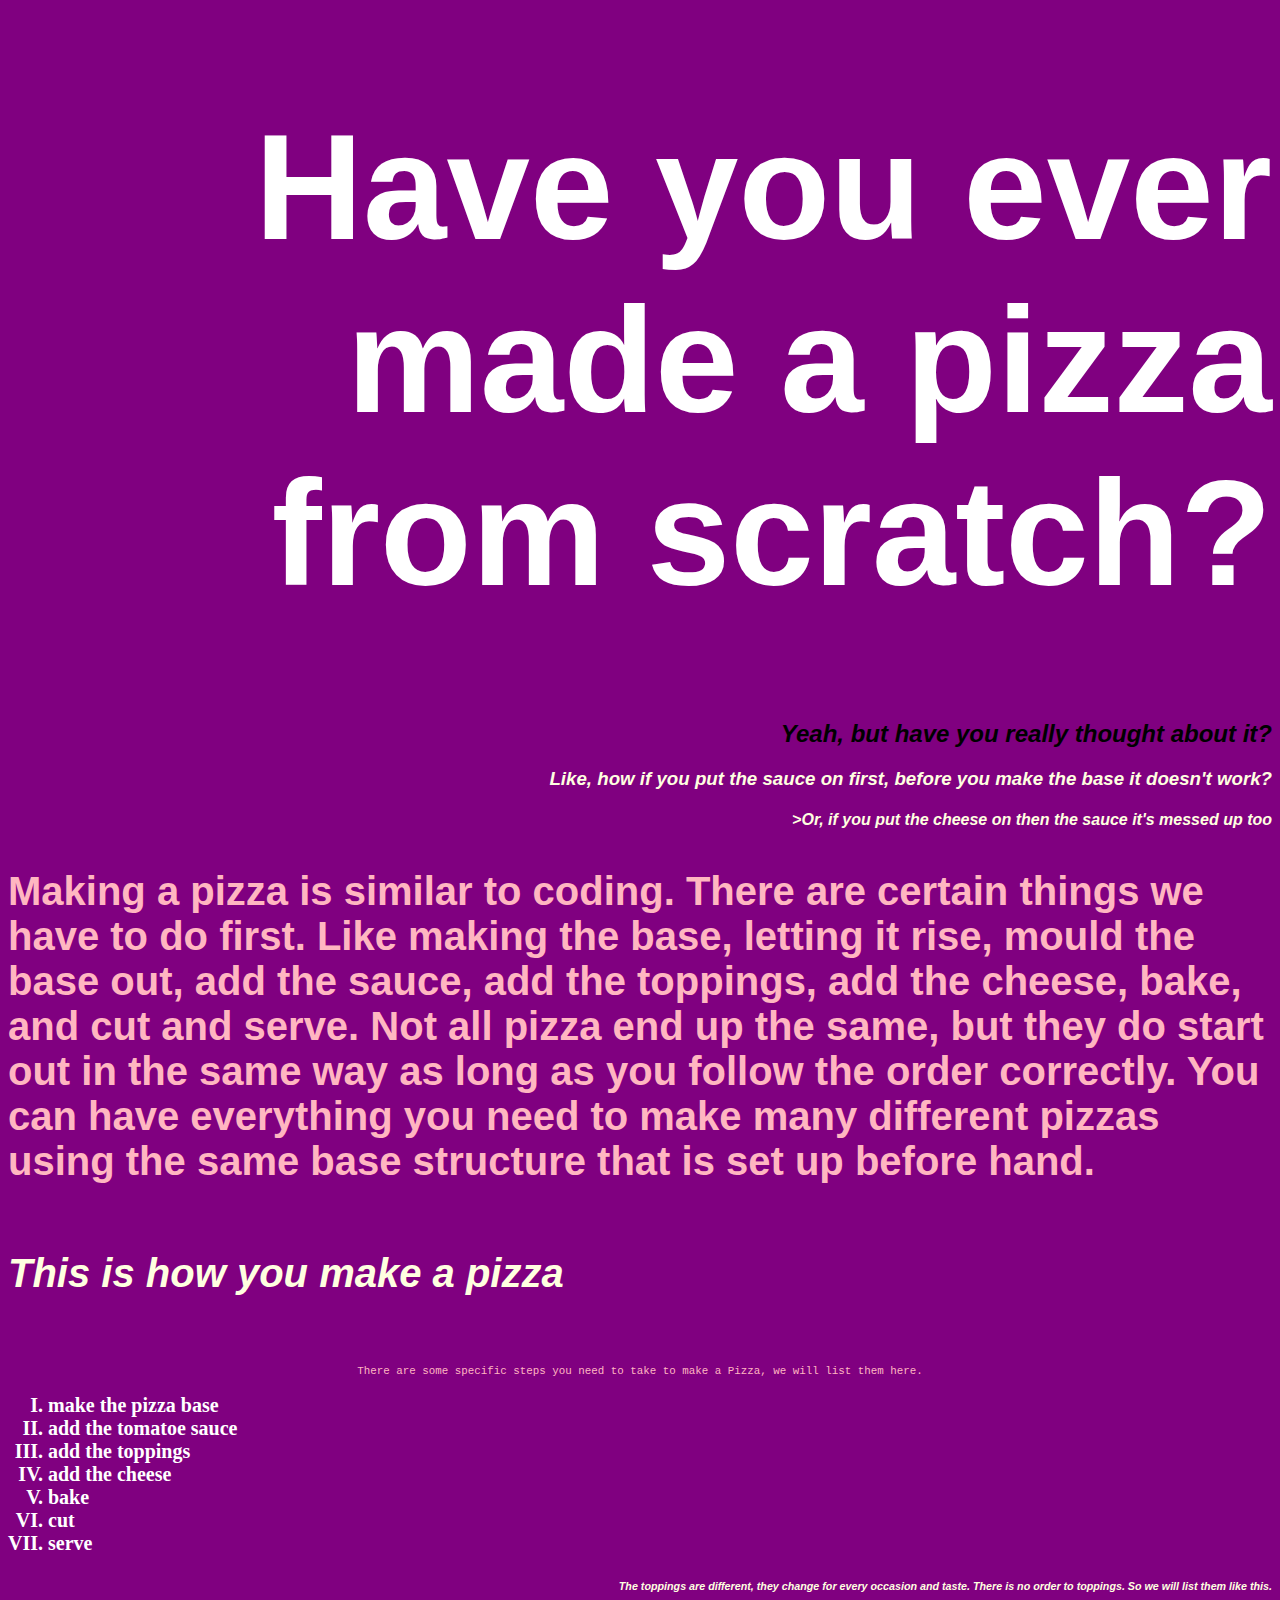
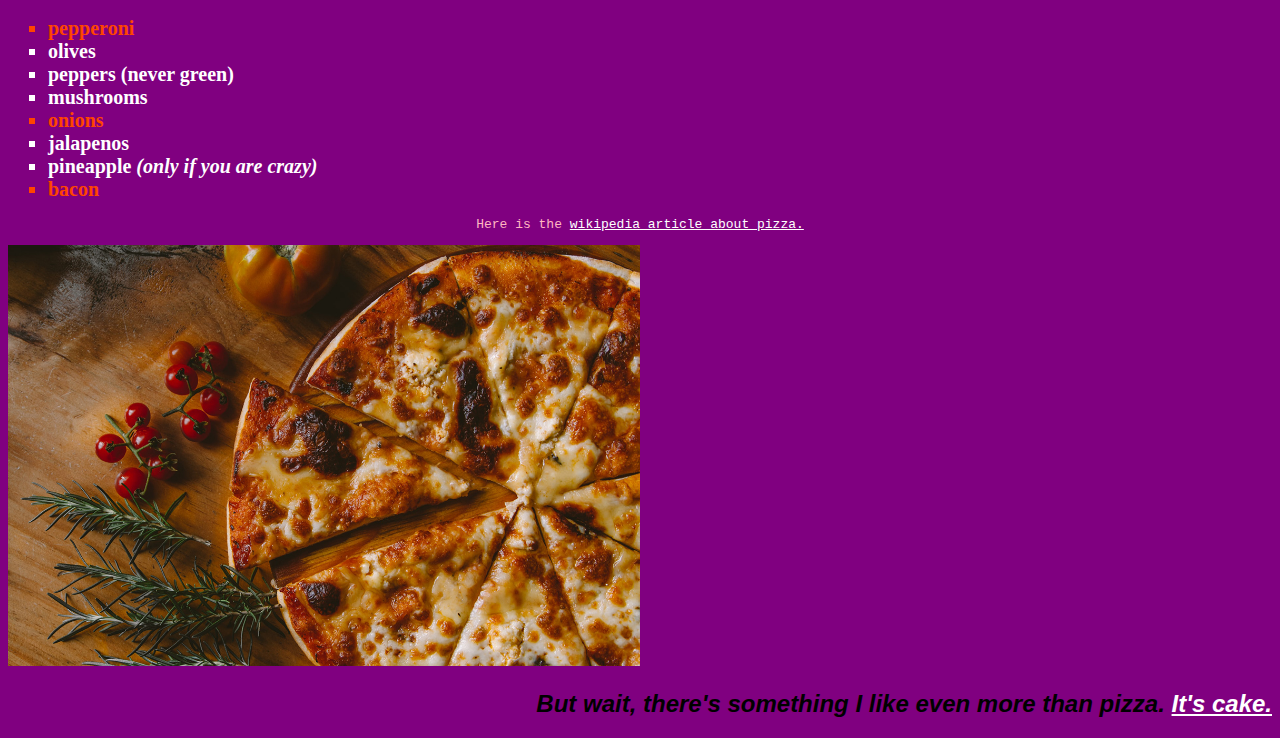
<file: index.html>
<!DOCTYPE html>
<html lang="en">
    
<head>
    <meta charset="UTF-8">
    <meta http-equiv="X-UA-Compatible" content="IE=edge">
    <meta name="viewport" content="width=device-width, initial-scale=1.0">
   
    <link rel='stylesheet' href='styles.css'/>

    <title>Pizza Party</title>

</head>

<body>
    <h1>Have you ever made a pizza from scratch?</h1>
    <h2>Yeah, but have you really thought about it?</h2>
    <h3>Like, how if you put the sauce on first, before you make the base it doesn't work?</h3>
    <h4>>Or, if you put the cheese on then the sauce it's messed up too</h4>

    <p class="special">Making a pizza is similar to coding. There are certain things we have to do first. Like making the base, letting it rise, mould the base out, add the sauce, add the toppings, add the cheese, bake, and cut and serve. Not all pizza end up the same, but they do start out in the same way as long as you follow the order correctly. You can have everything you need to make many different pizzas using the same base structure that is set up before hand.</p>

    <h5 class="special">This is how you make a pizza</h5>
    <p><Small>There are some specific steps you need to take to make a Pizza, we will list them here.</Small></p>

    <ol>
        <li>make the pizza base</li>
        <li>add the tomatoe sauce</li>
        <li>add the toppings</li>
        <li>add the cheese</li>
        <li>bake</li>
        <li>cut</li>
        <li>serve</li>
    </ol>

    <h6>The toppings are different, they change for every occasion and taste. There is no order to toppings. So we will list them like this.</h6>

    <ul>
        <li class="fave">pepperoni</li>
        <li>olives</li>
        <li>peppers <strong>(never green)</strong></li>
        <li>mushrooms</li>
        <li class="fave">onions</li>
        <li>jalapenos</li>
        <li>pineapple <em>(only if you are crazy)</em></li>
        <li class="fave">bacon</li>
    </ul>

    <p>Here is the <a href="https://en.wikipedia.org/wiki/pizza" target="_blank">wikipedia article about pizza.</a> </p>

    <img class="pizza" src="images/pizza.jpg" alt="a picture of a pizza">
    
    <h2>But wait, there's something I like even more than pizza. <a href="cake.html" target="_blank">It's cake.</a></h2>

</body>
</html>
</file>
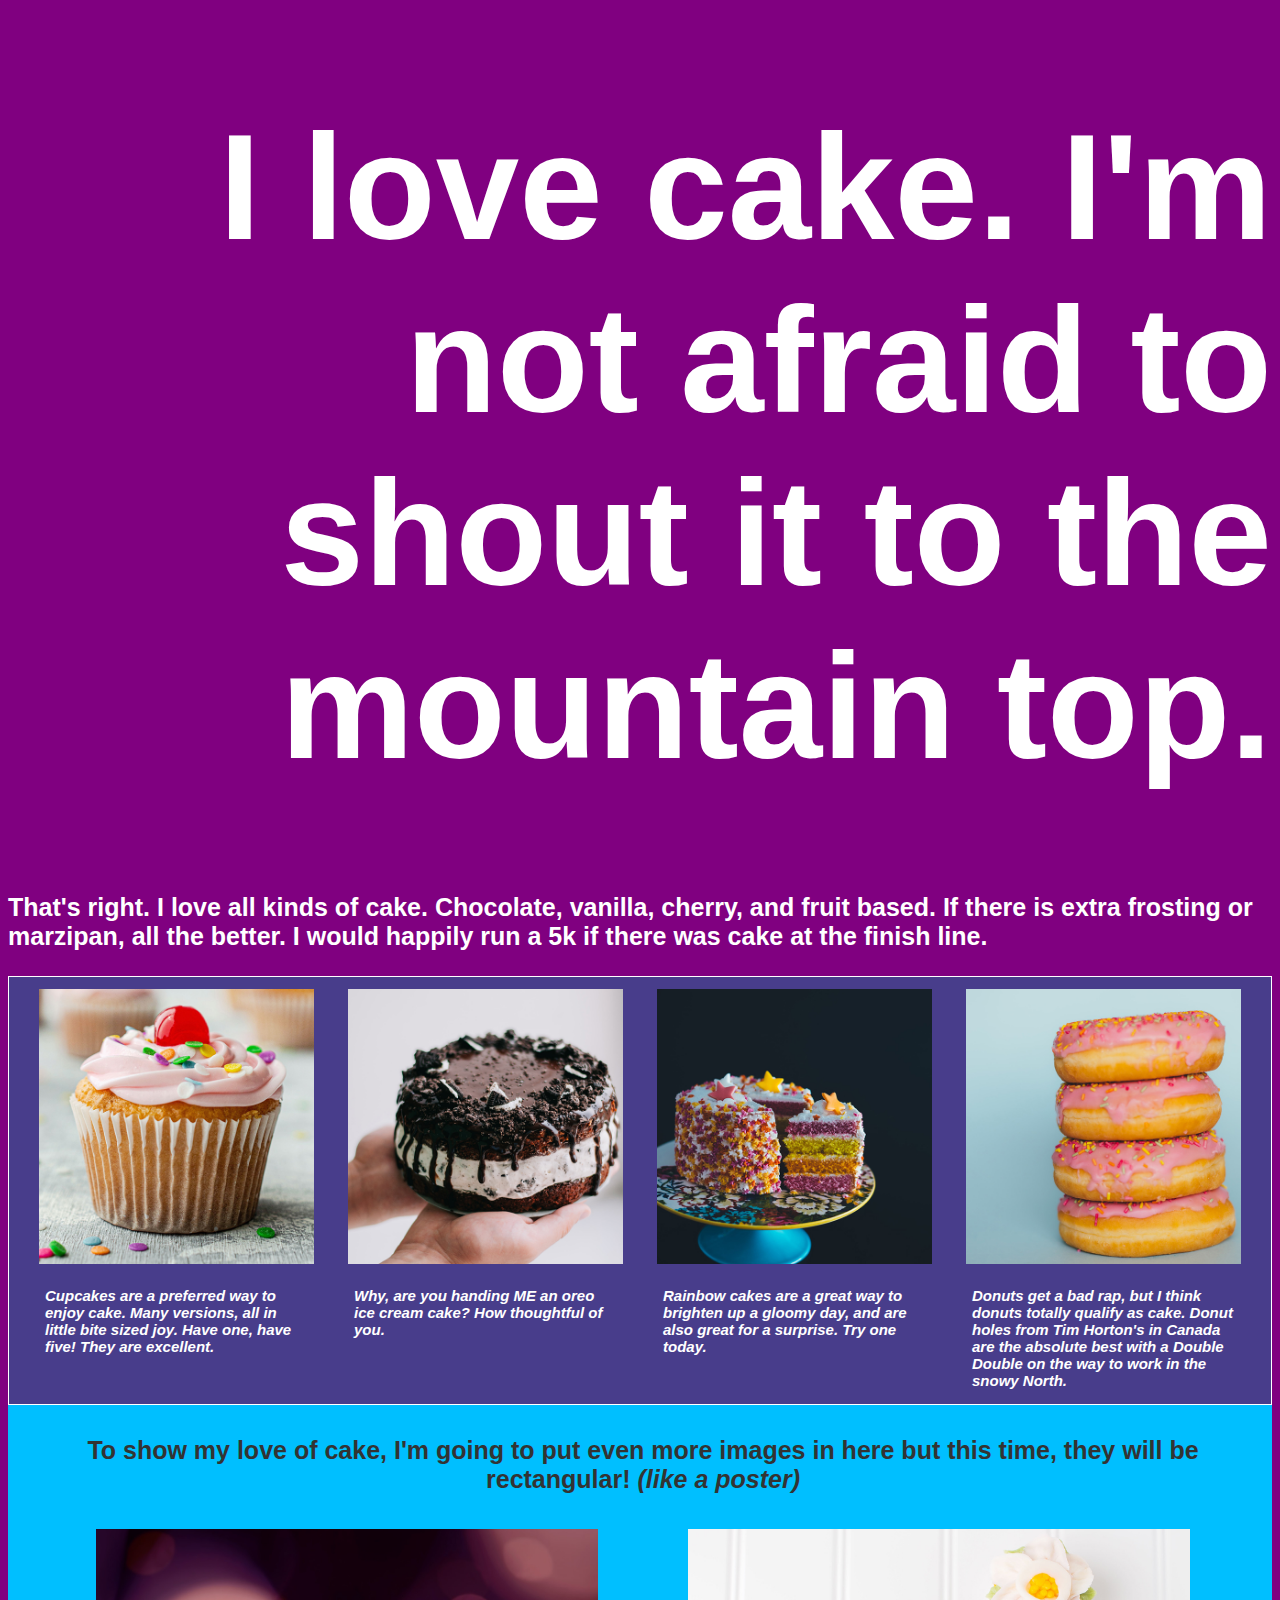
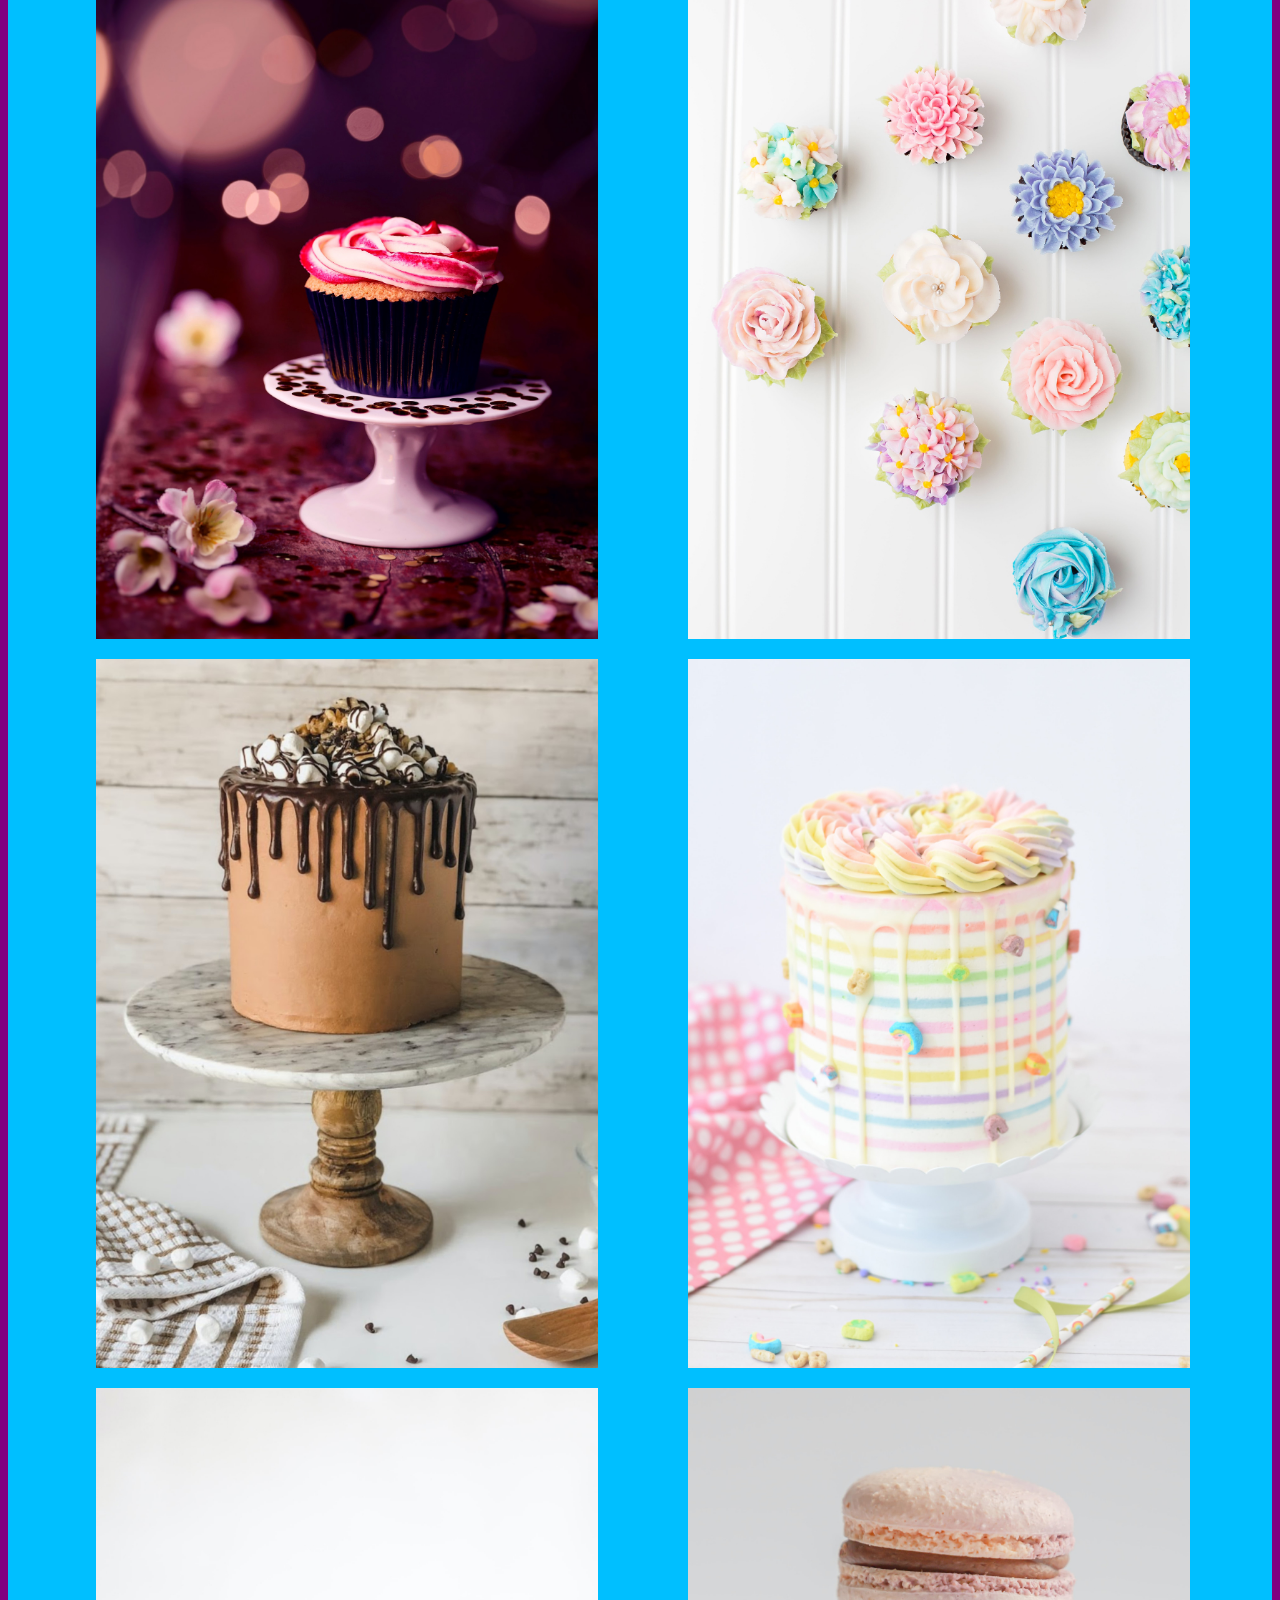
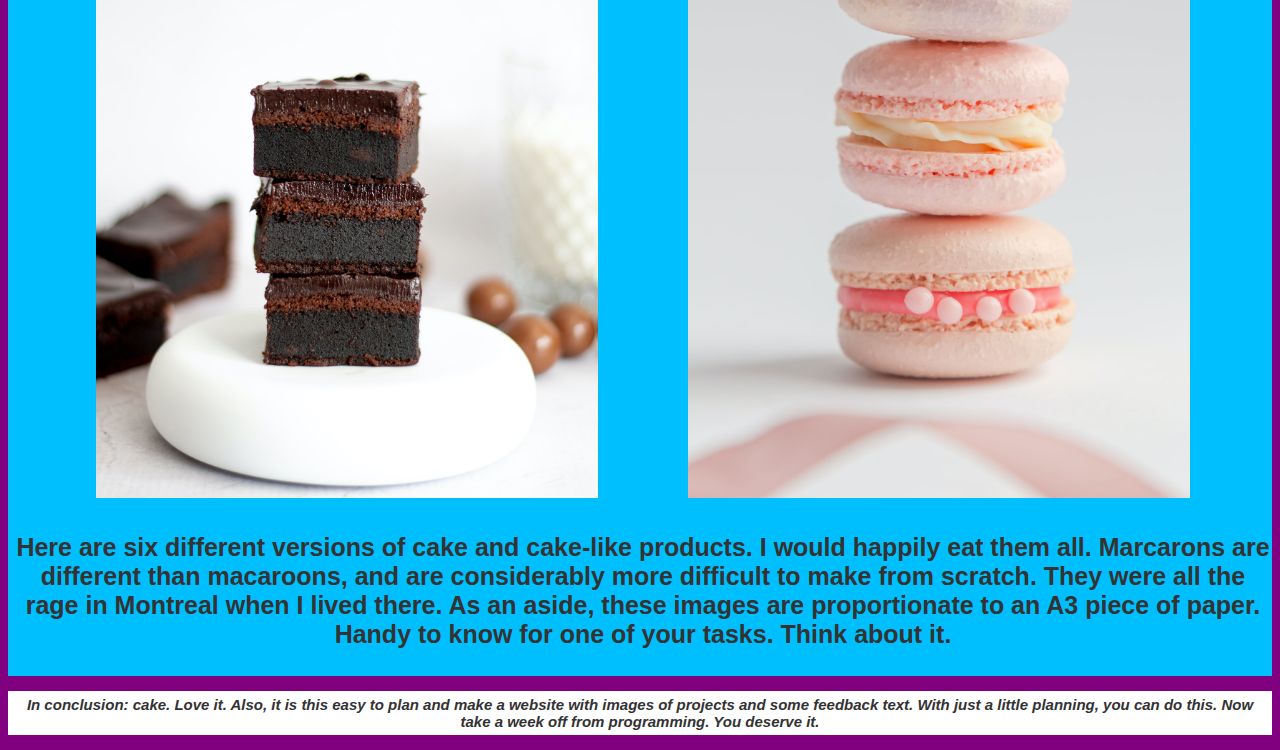
<file: cake.html>
<!DOCTYPE html>
<html lang="en">

<head>
    <meta charset="UTF-8">
    <meta http-equiv="X-UA-Compatible" content="IE=edge">
    <meta name="viewport" content="width=device-width, initial-scale=1.0">

    <link rel='stylesheet' href='styles.css' />

    <link rel='stylesheet' href='styles2.css' />

  

    <title>I Love Cake</title>
</head>

<body>

    <!-- This is the header for the cake page -->
    <header>
        <h1>I love cake. I'm not afraid to shout it to the mountain top.</h1>

        <p class="cake-text">That's right. I love all kinds of cake. Chocolate, vanilla, cherry, and fruit based. If there is extra frosting or marzipan, all the better. I would happily run a 5k if there was cake at the finish line.</p>
    </header>




    <!-- main body about my love of cake -->

    <main>

        <!-- begin square images  -->
        <section class="section-one">

            <div class="container">

                <div class="cake-group">
                    <img class="cake-item" src="images/cake1.jpg" alt="a photo of a cupcake">
                
                    <p class="cake-text caption">Cupcakes are a preferred way to enjoy cake. Many versions, all in
                    little bite sized joy. Have one, have five! They are excellent.</p>

                </div>

                <div class="cake-group">
                    <img class="cake-item" src="images/cake2.jpg" alt="a photo of an oreo ice cream cake">

                    
                    <p class="cake-text caption">Why, are you handing ME an oreo ice cream cake? How thoughtful of you.</p>

                </div>

                <div class="cake-group">
                    <img class="cake-item" src="images/cake3.jpg" alt="a photo of a rainbow cake">

                    <p class="cake-text caption">Rainbow cakes are a great way to brighten up a gloomy day, and are also
                        great
                        for a surprise. Try one today. </p>

                </div>

                <div class="cake-group">
                    <img class="cake-item" src="images/cake4.jpg" alt="a photo of a donut">


                    <p class="cake-text caption">Donuts get a bad rap, but I think donuts totally qualify as cake. Donut
                        holes
                        from Tim Horton's in Canada are the absolute best with a Double Double on the way to work in the
                        snowy
                        North.</p>
                </div>
            </div>
        </section>

        <!-- Begin poster size images -->


        <section class="section-two">



            <p class="cake-text dark center">To show my love of cake, I'm going to put even more images in here but this time,
                they will be rectangular! <em>(like a poster)</em> </p>

            <div class="container">
                <img class="cake-poster-item" src="images/cakeposter1.jpg" alt="a photo of a cupcake">

                <img class="cake-poster-item" src="images/cakeposter2.jpg" alt="a photo of many cupcakes with icing that looks like flowers">

                <img class="cake-poster-item" src="images/cakeposter3.jpg" alt="a photo of a chocolate popcorn marshmallow cake">

                <img class="cake-poster-item" src="images/cakeposter4.jpg" alt="a photo of a rainbow cake not cut">

                <img class="cake-poster-item" src="images/cakeposter5.jpg" alt="a photo of a stack of fudgy brownies">

                <img class="cake-poster-item" src="images/cakeposter6.jpg" alt="a photo of a three pink marcarons">

            </div>

            <p class="cake-text dark center">Here are six different versions of cake and cake-like products. I would happily eat them all. Marcarons are different than macaroons, and are considerably more difficult to make from scratch. They were all the rage in Montreal when I lived there. As an aside, these images are proportionate to an A3 piece of paper. Handy to know for one of your tasks. Think about it.</p>
        </section>
    </main>

    <footer>
        <p class="cake-text caption disclaimer dark">In conclusion: cake. Love it. Also, it is this easy to plan and make a
            website with images of projects and some feedback text. With just a little planning, you can do this. Now
            take a week off from programming. You deserve it.</p>

    </footer>
</body>

</html>
</file>
<file: styles.css>
body {
    background-color: purple;
}

p {
    font-family: monospace;
    text-align: center;
    color: lightpink
}

h1,h2,h3,h4,h5,h6 {
    font-family: Verdana, Geneva, Tahoma, sans-serif;
    color:lightyellow;
    font-style: italic;
    text-align: right;
}

h1 {
    font-family: Impact, Haettenschweiler, 'Arial Narrow Bold', sans-serif;
    font-size: 150px;
    color:white;
    font-style: normal;
}

h2 {
    color:black;
}

.special {
    font-family: 'Gill Sans', 'Gill Sana MT', Calibri, 'Trebuchet MS', sans-serif;
    font-weight: bold;
    font-size: 40px;
    text-align: left;
}

ul {
    list-style-type:square;

}

ol {
    list-style-type: upper-roman;

}

li {
    color: white;
    font-size: 20px;
    font-weight: bold;

}

.fave{
    color:orangered;

}

.pizza{
    width: 50%;

}

a {
    color:white;
}

/*Cake page */

.cake-text {
    font-family: Verdana, Geneva, Tahoma, sans-serif;
    text-align: left;
    color: white;
    font-size: 25px;
    font-weight: bold;
}

.section-one {
    border: 1px solid white;
    background-color: darkslateblue;
}

.caption {
    font-size: 15px;
    font-style: italic;
   /* text-align: center; */
   padding: 0 10px;
}

.container {

    display: flex;
    justify-content: space-evenly;
    flex-wrap: wrap;
}

.cake-item {
    width: 275px;
    height: 275px;
    padding: 4px;
}

.cake-group {
    width: 283px;
}
</file>
<file: styles2.css>
/* Un-comment by deleting the star and slash on the beginning and end of every style. Try different styles, look up what you can do and change, or the options VSC gives you*/
/* ======================================== */


/* ====poster section====*/


/* below styles all sections */

 

/* section { 
    padding: 8px 0px 0px 0px;
}  */

section{
    padding: 8px 0px 0px 0px;
}

/* below styles only "section 2" */

/* .section-two {
    padding: 6px 2px 2px 8px;
    background-color: deepskyblue;
}  */

.section-two{
    padding: 6px 2px 2px 8px;
    background-color: deepskyblue;
}

/* designating a % for width for an image allows a rescale when web brower moves */

 /* .cake-poster-item {
    border: 1px solid yellow; 
    display: flex; 
    flex-wrap: wrap;
    width: 40%;   
    padding: 10px; 
 } */

 .cake-poster-item{
    display: flex;
    flex-wrap: wrap;
    width: 40%;
    padding: 10px;
 }

 /* .dark {
    color: #333333;
}  */

.dark{
    color: #333333;
}
 
/* .center {
    text-align: center;
}  */

.center{
    text-align: center;
}

/*====footer styles====*/


 /* footer {
    
    background-color: white;
    
}  */

footer{
    background-color: white;
}

 /* .disclaimer {   
    padding: 5px;
    text-align: center;
}  */

.disclaimer{
    padding: 5px;
    text-align: center;
}
</file>
